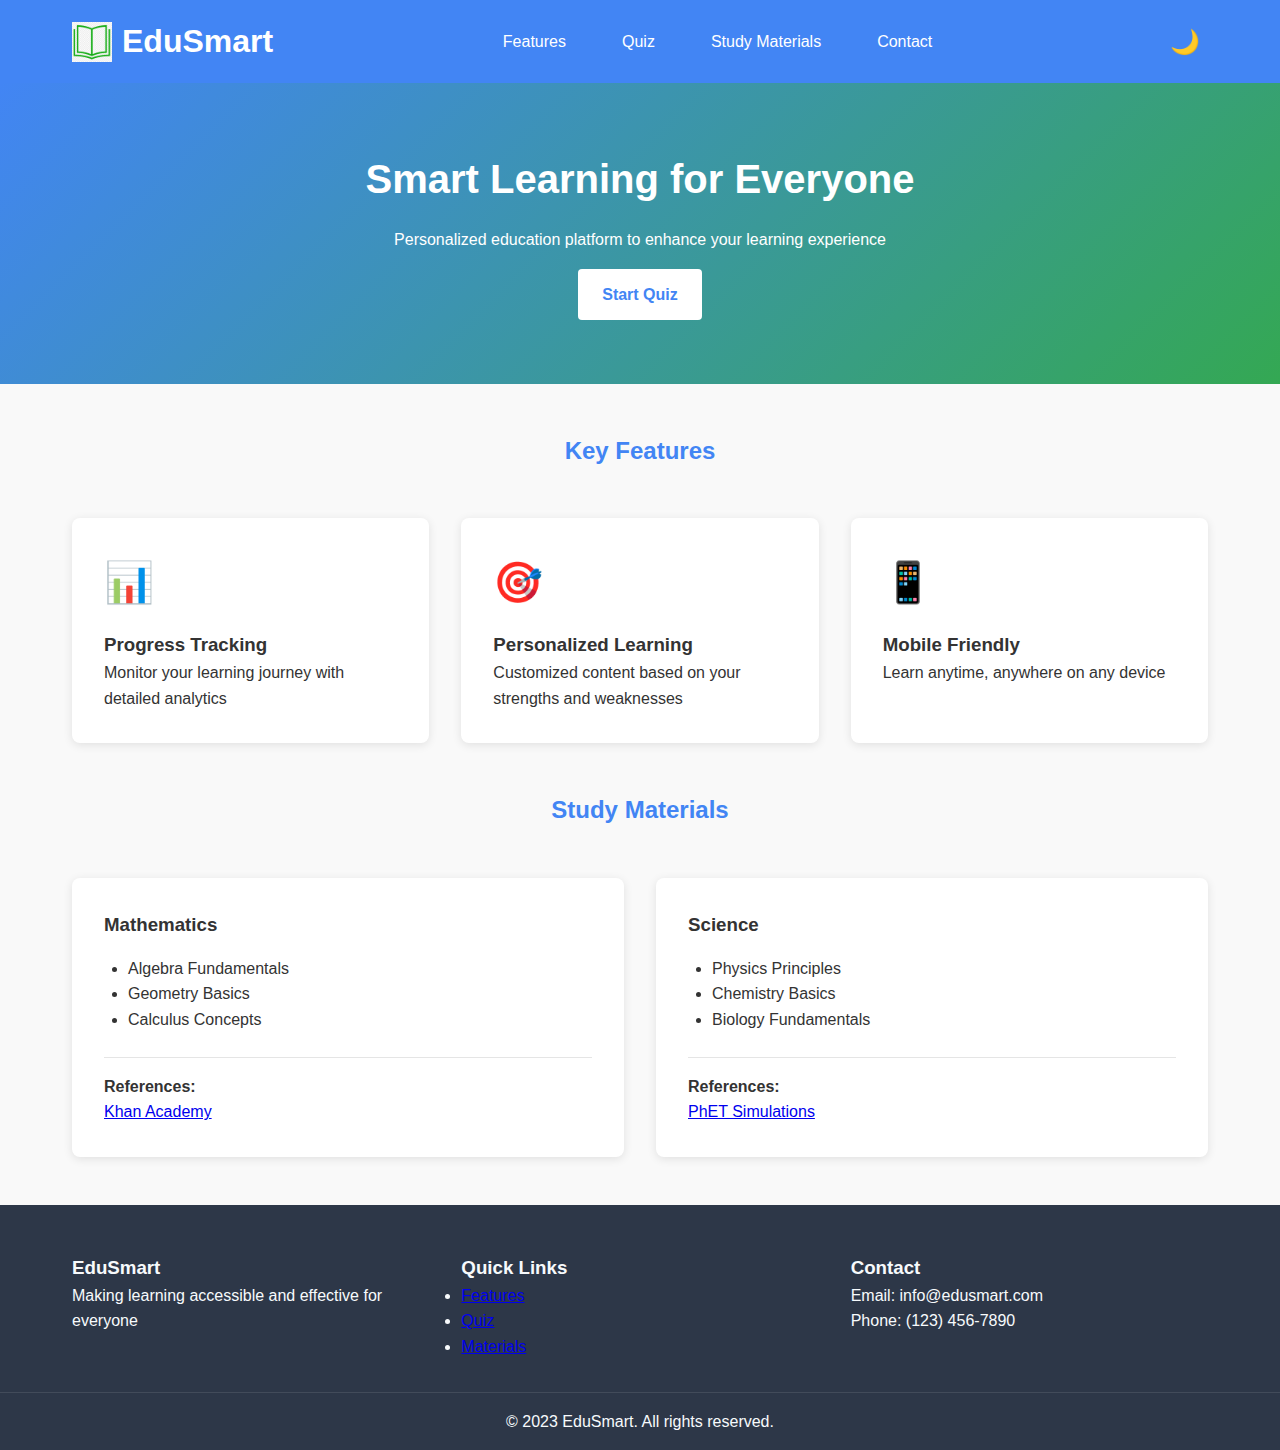
<file: index.html>
<!DOCTYPE html>
<html lang="en">
<head>
    <meta charset="UTF-8">
    <meta name="viewport" content="width=device-width, initial-scale=1.0">
    <title>EduSmart - Your Learning Companion</title>
    <link rel="stylesheet" href="css/style.css">
</head>
<body>
    <header>
        <div class="header-container">
            <div class="logo">
                <img src="images/logo.png" alt="EduSmart Logo">
                <h1>EduSmart</h1>
            </div>
            <nav>
                <ul>
                    <li><a href="#features">Features</a></li>
                    <li><a href="quiz.html">Quiz</a></li>
                    <li><a href="#materials">Study Materials</a></li>
                    <li><a href="#contact">Contact</a></li>
                </ul>
            </nav>
            <button id="darkModeToggle" class="dark-mode-toggle">🌙</button>
        </div>
    </header>

    <section class="hero">
        <div class="hero-content">
            <h2>Smart Learning for Everyone</h2>
            <p>Personalized education platform to enhance your learning experience</p>
            <a href="quiz.html" class="cta-button">Start Quiz</a>
        </div>
    </section>

    <section id="features" class="features">
        <h2 class="section-title">Key Features</h2>
        <div class="features-grid">
            <div class="feature-card">
                <div class="feature-icon">📊</div>
                <h3>Progress Tracking</h3>
                <p>Monitor your learning journey with detailed analytics</p>
            </div>
            <div class="feature-card">
                <div class="feature-icon">🎯</div>
                <h3>Personalized Learning</h3>
                <p>Customized content based on your strengths and weaknesses</p>
            </div>
            <div class="feature-card">
                <div class="feature-icon">📱</div>
                <h3>Mobile Friendly</h3>
                <p>Learn anytime, anywhere on any device</p>
            </div>
        </div>
    </section>

    <section id="materials" class="study-materials">
        <h2 class="section-title">Study Materials</h2>
        <div class="materials-grid">
            <div class="material-card">
                <h3>Mathematics</h3>
                <ul>
                    <li>Algebra Fundamentals</li>
                    <li>Geometry Basics</li>
                    <li>Calculus Concepts</li>
                </ul>
                <div class="references">
                    <h4>References:</h4>
                    <a href="https://www.khanacademy.org/math" target="_blank">Khan Academy</a>
                </div>
            </div>
            <div class="material-card">
                <h3>Science</h3>
                <ul>
                    <li>Physics Principles</li>
                    <li>Chemistry Basics</li>
                    <li>Biology Fundamentals</li>
                </ul>
                <div class="references">
                    <h4>References:</h4>
                    <a href="https://phet.colorado.edu/" target="_blank">PhET Simulations</a>
                </div>
            </div>
        </div>
    </section>

    <footer id="contact">
        <div class="footer-container">
            <div class="footer-section">
                <h3>EduSmart</h3>
                <p>Making learning accessible and effective for everyone</p>
            </div>
            <div class="footer-section">
                <h3>Quick Links</h3>
                <ul>
                    <li><a href="#features">Features</a></li>
                    <li><a href="quiz.html">Quiz</a></li>
                    <li><a href="#materials">Materials</a></li>
                </ul>
            </div>
            <div class="footer-section">
                <h3>Contact</h3>
                <p>Email: info@edusmart.com</p>
                <p>Phone: (123) 456-7890</p>
            </div>
        </div>
        <div class="copyright">
            <p>&copy; 2023 EduSmart. All rights reserved.</p>
        </div>
    </footer>

    <script src="js/script.js"></script>
</body>
</html>
</file>
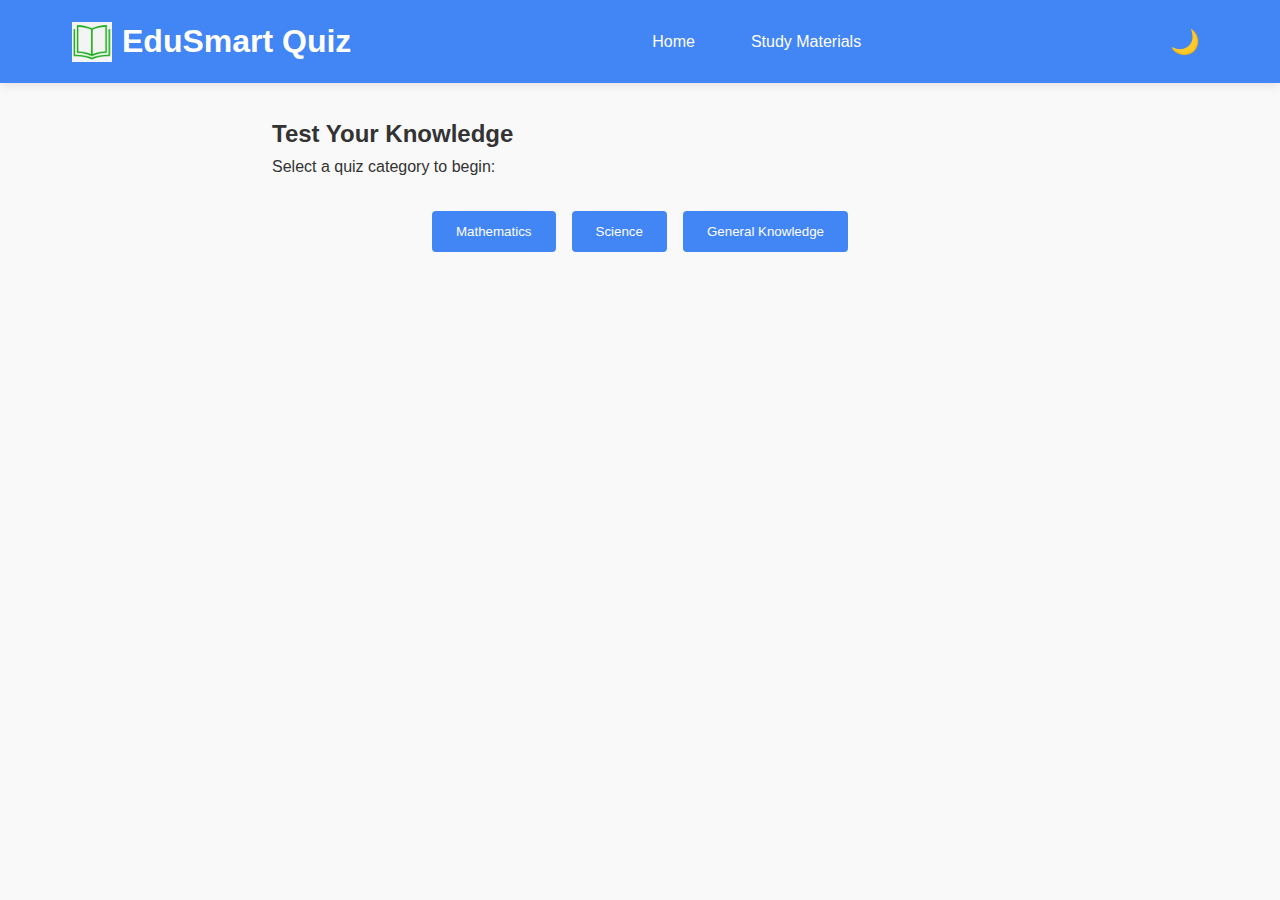
<file: quiz.html>
<!DOCTYPE html>
<html lang="en">
<head>
    <meta charset="UTF-8">
    <meta name="viewport" content="width=device-width, initial-scale=1.0">
    <title>EduSmart Quiz</title>
    <link rel="stylesheet" href="css/style.css">
</head>
<body>
    <header>
        <div class="header-container">
            <div class="logo">
                <img src="images/logo.png" alt="EduSmart Logo">
                <h1>EduSmart Quiz</h1>
            </div>
            <nav>
                <ul>
                    <li><a href="index.html">Home</a></li>
                    <li><a href="index.html#materials">Study Materials</a></li>
                </ul>
            </nav>
            <button id="darkModeToggle" class="dark-mode-toggle">🌙</button>
        </div>
    </header>

    <main class="quiz-container">
        <div id="quiz-intro">
            <h2>Test Your Knowledge</h2>
            <p>Select a quiz category to begin:</p>
            <div class="quiz-categories">
                <button data-category="math">Mathematics</button>
                <button data-category="science">Science</button>
                <button data-category="general">General Knowledge</button>
            </div>
        </div>

        <div id="quiz-area" style="display:none;">
            <div class="quiz-progress">
                <span id="question-counter">Question 1/5</span>
                <div class="progress-bar">
                    <div id="progress"></div>
                </div>
            </div>
            <div id="question-container">
                <h2 id="question">Question text goes here</h2>
                <div id="options" class="options-grid"></div>
            </div>
            <button id="next-btn" class="quiz-button">Next Question</button>
        </div>

        <div id="results" style="display:none;">
            <h2>Quiz Results</h2>
            <p id="score">You scored 3 out of 5</p>
            <div id="feedback"></div>
            <button id="restart-btn" class="quiz-button">Take Another Quiz</button>
        </div>
    </main>

    <script src="js/quiz.js"></script>
    <script src="js/script.js"></script>
</body>
</html>
</file>
<file: css/style.css>
:root {
    --primary-color: #4285f4;
    --secondary-color: #34a853;
    --accent-color: #ea4335;
    --text-color: #333;
    --bg-color: #f9f9f9;
    --card-bg: #fff;
    --header-bg: #4285f4;
    --footer-bg: #2d3748;
    --footer-text: #f7fafc;
    --shadow: 0 2px 10px rgba(0, 0, 0, 0.1);
}

.dark-mode {
    --primary-color: #8ab4f8;
    --secondary-color: #81c995;
    --accent-color: #f28b82;
    --text-color: #e6e6e6;
    --bg-color: #121212;
    --card-bg: #1e1e1e;
    --header-bg: #1a1a1a;
    --footer-bg: #0d0d0d;
    --footer-text: #b3b3b3;
    --shadow: 0 2px 10px rgba(0, 0, 0, 0.3);
}

* {
    margin: 0;
    padding: 0;
    box-sizing: border-box;
    transition: background-color 0.3s, color 0.3s;
}

body {
    font-family: 'Segoe UI', Tahoma, Geneva, Verdana, sans-serif;
    line-height: 1.6;
    color: var(--text-color);
    background-color: var(--bg-color);
}

header {
    background-color: var(--header-bg);
    color: white;
    padding: 1rem 0;
    box-shadow: var(--shadow);
}

.header-container {
    max-width: 1200px;
    margin: 0 auto;
    display: flex;
    justify-content: space-between;
    align-items: center;
    padding: 0 2rem;
}

.logo {
    display: flex;
    align-items: center;
    gap: 10px;
}

.logo img {
    height: 40px;
}

nav ul {
    display: flex;
    list-style: none;
    gap: 1.5rem;
}

nav a {
    color: white;
    text-decoration: none;
    font-weight: 500;
    padding: 0.5rem 1rem;
    border-radius: 4px;
}

nav a:hover {
    background-color: rgba(255, 255, 255, 0.2);
}

.dark-mode-toggle {
    background: none;
    border: none;
    color: white;
    font-size: 1.5rem;
    cursor: pointer;
    padding: 0.5rem;
}

.hero {
    background: linear-gradient(135deg, var(--primary-color), var(--secondary-color));
    color: white;
    padding: 4rem 2rem;
    text-align: center;
}

.hero-content {
    max-width: 800px;
    margin: 0 auto;
}

.hero h2 {
    font-size: 2.5rem;
    margin-bottom: 1rem;
}

.cta-button {
    display: inline-block;
    background-color: white;
    color: var(--primary-color);
    padding: 0.8rem 1.5rem;
    border-radius: 4px;
    text-decoration: none;
    font-weight: bold;
    margin-top: 1rem;
}

.section-title {
    text-align: center;
    margin: 3rem 0;
    color: var(--primary-color);
}

.features-grid, .materials-grid {
    display: grid;
    grid-template-columns: repeat(auto-fit, minmax(300px, 1fr));
    gap: 2rem;
    max-width: 1200px;
    margin: 0 auto;
    padding: 0 2rem;
}

.feature-card, .material-card {
    background-color: var(--card-bg);
    border-radius: 8px;
    padding: 2rem;
    box-shadow: var(--shadow);
}

.feature-icon {
    font-size: 2.5rem;
    margin-bottom: 1rem;
}

.material-card ul {
    margin: 1rem 0;
    padding-left: 1.5rem;
}

.references {
    margin-top: 1.5rem;
    padding-top: 1rem;
    border-top: 1px solid rgba(0, 0, 0, 0.1);
}

.dark-mode .references {
    border-top-color: rgba(255, 255, 255, 0.1);
}

footer {
    background-color: var(--footer-bg);
    color: var(--footer-text);
    padding: 3rem 0 1rem;
    margin-top: 3rem;
}

.footer-container {
    max-width: 1200px;
    margin: 0 auto;
    display: grid;
    grid-template-columns: repeat(auto-fit, minmax(200px, 1fr));
    gap: 2rem;
    padding: 0 2rem;
}

.copyright {
    text-align: center;
    margin-top: 2rem;
    padding-top: 1rem;
    border-top: 1px solid rgba(255, 255, 255, 0.1);
}

/* Quiz Styles */
.quiz-container {
    max-width: 800px;
    margin: 2rem auto;
    padding: 0 2rem;
}

.quiz-categories {
    display: flex;
    gap: 1rem;
    justify-content: center;
    margin: 2rem 0;
}

.quiz-categories button {
    padding: 0.8rem 1.5rem;
    background-color: var(--primary-color);
    color: white;
    border: none;
    border-radius: 4px;
    cursor: pointer;
}

.progress-bar {
    height: 10px;
    background-color: #e0e0e0;
    border-radius: 5px;
    margin: 1rem 0;
    overflow: hidden;
}

#progress {
    height: 100%;
    background-color: var(--primary-color);
    width: 0%;
}

.options-grid {
    display: grid;
    grid-template-columns: 1fr;
    gap: 1rem;
    margin: 1.5rem 0;
}

.options-grid button {
    padding: 1rem;
    background-color: var(--card-bg);
    border: 1px solid #ddd;
    border-radius: 4px;
    text-align: left;
    cursor: pointer;
}

.options-grid button:hover {
    background-color: rgba(66, 133, 244, 0.1);
}

.quiz-button {
    padding: 0.8rem 1.5rem;
    background-color: var(--primary-color);
    color: white;
    border: none;
    border-radius: 4px;
    cursor: pointer;
    display: block;
    margin: 1rem auto;
}

@media (max-width: 768px) {
    .header-container {
        flex-direction: column;
        gap: 1rem;
    }

    nav ul {
        flex-wrap: wrap;
        justify-content: center;
    }

    .hero h2 {
        font-size: 2rem;
    }

    .quiz-categories {
        flex-direction: column;
    }
}
</file>
